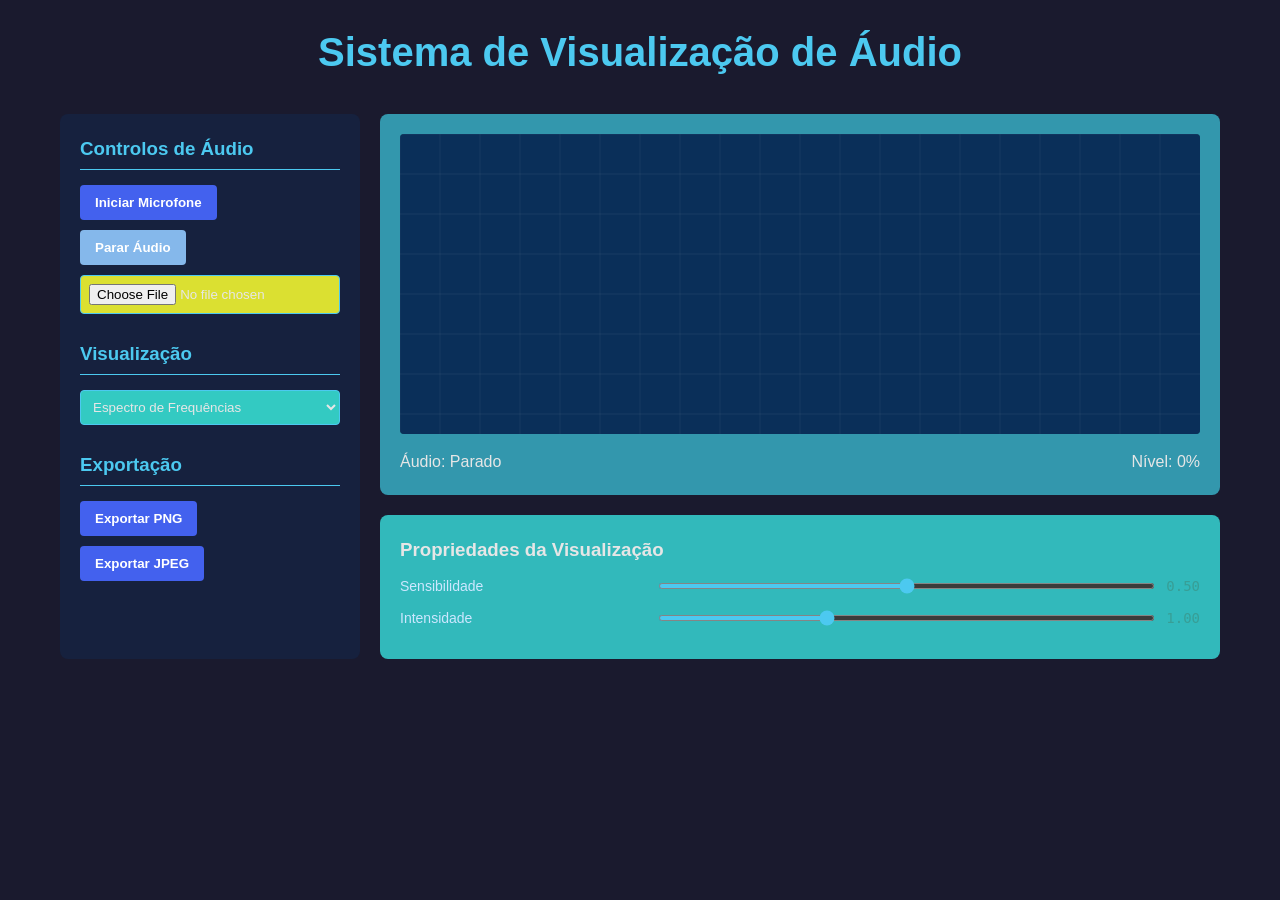
<file: Semestre3/PCM/Helena/TP3/index.html>
<!DOCTYPE html>
<html lang="pt">
<head>
    <meta charset="UTF-8">
    <meta name="viewport" content="width=device-width, initial-scale=1.0">
    <title>Sistema de Visualização de Áudio</title>
    <link rel="stylesheet" href="./style.css">
</head>
<body>
    <div id="app">
        <header>
            <h1>Sistema de Visualização de Áudio</h1>
        </header>
        
        <main>
            <section id="controls">
                <div class="control-group">
                    <h3>Controlos de Áudio</h3>
                    <button id="startMic" class="btn-primary">Iniciar Microfone</button>
                    <button id="stopAudio" class="btn-secondary" disabled>Parar Áudio</button>
                    <input type="file" id="audioFile" accept="audio/*">
                </div>
                
                <div class="control-group">
                    <h3>Visualização</h3>
                    <select id="visualizationType">
                        <option value="spectrum">Espectro de Frequências</option>
                        <option value="waveform">Forma de Onda</option>
                        <option value="particles">Partículas</option>
                    </select>
                </div>
                
                <div class="control-group">
                    <h3>Exportação</h3>
                    <button id="exportPNG" class="btn-primary">Exportar PNG</button>
                    <button id="exportJPEG" class="btn-primary">Exportar JPEG</button>
                </div>
            </section>
            
            <section id="visualization-area">
                <canvas id="audioCanvas"></canvas>
                <div id="audioInfo">
                    <p id="audioStatus">Áudio: Parado</p>
                    <p id="audioLevel">Nível: 0%</p>
                </div>
            </section>
            
            <section id="properties-panel">
                <h3>Propriedades da Visualização</h3>
                <div id="properties-container">
                    <div class="property-control">
                        <label for="sensitivity">Sensibilidade</label>
                        <input type="range" id="sensitivity" min="0" max="1" step="0.01" value="0.5">
                        <span id="sensitivity-value">0.50</span>
                    </div>

                <div class="property-control">
                    <label for="intensity">Intensidade</label>
                    <input type="range" id="intensity" min="0.5" max="2" step="0.01" value="1">
                    <span id="intensity-value">1.00</span>
                </div>
            </section>
        </main>
        
        <div id="errorModal" class="modal hidden">
            <div class="modal-content">
                <span class="close">&times;</span>
                <h3>Erro</h3>
                <p id="errorMessage"></p>
            </div>
        </div>
    </div>


    <script src="./app.js"></script>
    <script src="./AudioVisualization.js"></script>
    <script src="./WaveformVisualization.js"></script>
    <script src="./SpectrumVisualization.js"></script>
    <script src="./ParticleVisualization.js"></script>

    <script src="./AudioProcessor.js"></script>
    <script src="./VisualizationEngine.js"></script>
    <script src="./ExportManager.js"></script>

    <script src="./app.js"></script>

</body>
</html>
</file>
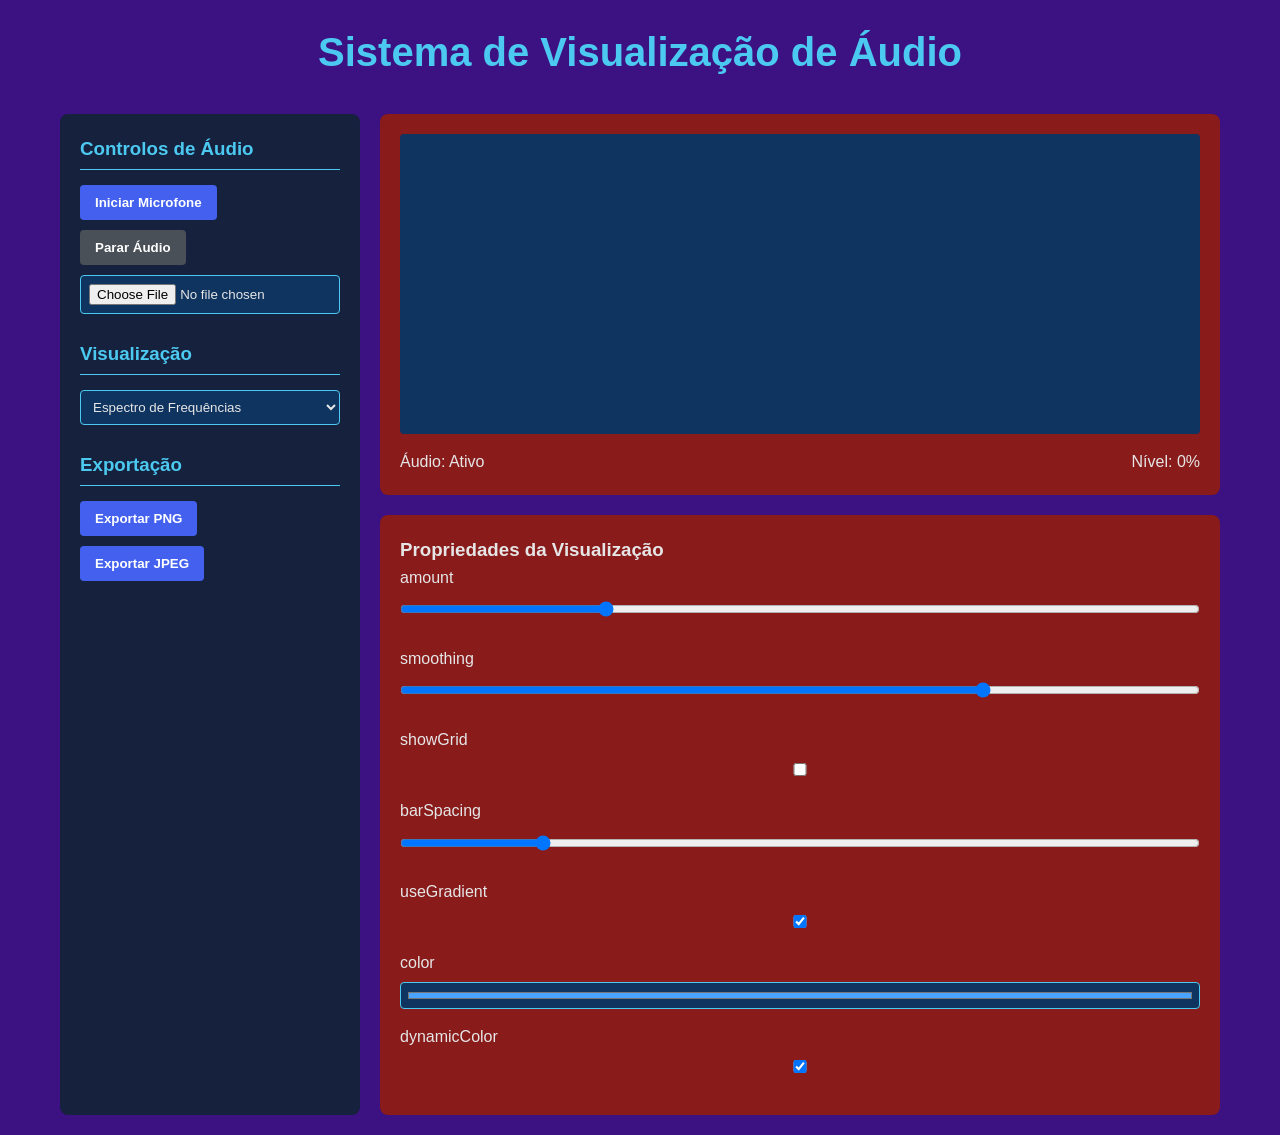
<file: Semestre3/PCM/Jorge/TP3/index.html>
<!DOCTYPE html>
<html lang="pt">
<head>
    <meta charset="UTF-8">
    <meta name="viewport" content="width=device-width, initial-scale=1.0">
    <title>Sistema de Visualização de Áudio</title>
    <link rel="stylesheet" href="styles.css">
</head>
<body>
    <div id="app">
        <header>
            <h1>Sistema de Visualização de Áudio</h1>
        </header>
        
        <main>
            <section id="controls">
                <div class="control-group">
                    <h3>Controlos de Áudio</h3>
                    <button id="startMic" class="btn-primary">Iniciar Microfone</button>
                    <button id="stopAudio" class="btn-secondary" disabled>Parar Áudio</button>
                    <input type="file" id="audioFile" accept="audio/*">
                </div>
                
                <div class="control-group">
                    <h3>Visualização</h3>
                    <select id="visualizationType">
                        <option value="spectrum">Espectro de Frequências</option>
                        <option value="waveform">Forma de Onda</option>
                        <option value="particles">Partículas</option>
                        <option value="oscilloscope">Osciloscópio</option>
                    </select>
                </div>
                
                <div class="control-group">
                    <h3>Exportação</h3>
                    <button id="exportPNG" class="btn-primary">Exportar PNG</button>
                    <button id="exportJPEG" class="btn-primary">Exportar JPEG</button>
                </div>
            </section>
            
            <section id="visualization-area">
                <canvas id="audioCanvas"></canvas>
                <div id="audioInfo">
                    <p id="audioStatus">Áudio: Parado</p>
                    <p id="audioLevel">Nível: 0%</p>
                </div>
            </section>
            
            <section id="properties-panel">
                <h3>Propriedades da Visualização</h3>
                <div id="properties-container">
                    <!-- Propriedades dinâmicas serão inseridas aqui -->
                </div>
            </section>
        </main>
        
        <div id="errorModal" class="modal hidden">
            <div class="modal-content">
                <span class="close">&times;</span>
                <h3>Erro</h3>
                <p id="errorMessage"></p>
            </div>
        </div>
    </div>
    
    <script src="app.js"></script>
    <script src="AudioProcessor.js"></script>
    <script src="AudioVisualization.js"></script>
    <script src="ExportManager.js"></script>
    <script src="ParticleVisualization.js"></script>
    <script src="SpectrumVisualization.js"></script>
    <script src="UIManager.js"></script>
    <script src="VisualizationEngine.js"></script>
    <script src="WaveformVisualization.js"></script>
    <script src="OscilloscopeVisualization.js"></script>
</body>
</html>
</file>
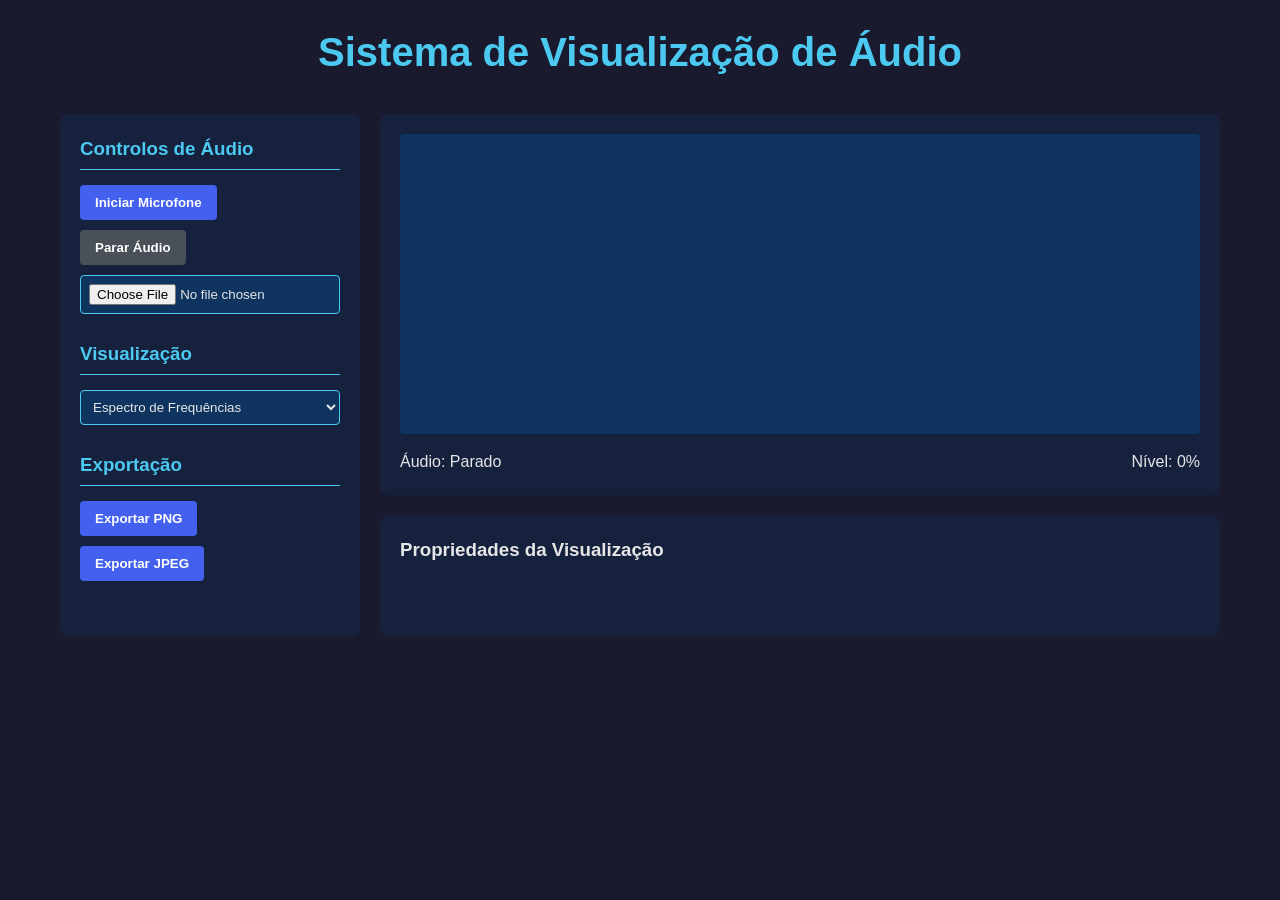
<file: Semestre3/PCM/Helena/WaveCanvas/WaveCanvas/index.html>
<!DOCTYPE html>
<html lang="pt">
<head>
    <meta charset="UTF-8">
    <meta name="viewport" content="width=device-width, initial-scale=1.0">
    <title>Sistema de Visualização de Áudio</title>
    <link rel="stylesheet" href="styles.css">
</head>
<body>
    <div id="app">
        <header>
            <h1>Sistema de Visualização de Áudio</h1>
        </header>
        
        <main>
            <section id="controls">
                <div class="control-group">
                    <h3>Controlos de Áudio</h3>
                    <button id="startMic" class="btn-primary">Iniciar Microfone</button>
                    <button id="stopAudio" class="btn-secondary" disabled>Parar Áudio</button>
                    <input type="file" id="audioFile" accept="audio/*">
                </div>
                
                <div class="control-group">
                    <h3>Visualização</h3>
                    <select id="visualizationType">
                        <option value="spectrum">Espectro de Frequências</option>
                        <option value="waveform">Forma de Onda</option>
                        <option value="particles">Partículas</option>
                    </select>
                </div>
                
                <div class="control-group">
                    <h3>Exportação</h3>
                    <button id="exportPNG" class="btn-primary">Exportar PNG</button>
                    <button id="exportJPEG" class="btn-primary">Exportar JPEG</button>
                </div>
            </section>
            
            <section id="visualization-area">
                <canvas id="audioCanvas"></canvas>
                <div id="audioInfo">
                    <p id="audioStatus">Áudio: Parado</p>
                    <p id="audioLevel">Nível: 0%</p>
                </div>
            </section>
            
            <section id="properties-panel">
                <h3>Propriedades da Visualização</h3>
                <div id="properties-container">
                    <!-- Propriedades dinâmicas serão inseridas aqui -->
                </div>
            </section>
        </main>
        
        <div id="errorModal" class="modal hidden">
            <div class="modal-content">
                <span class="close">&times;</span>
                <h3>Erro</h3>
                <p id="errorMessage"></p>
            </div>
        </div>
    </div>
    
    <script src="app.js"></script>
</body>
</html>
</file>
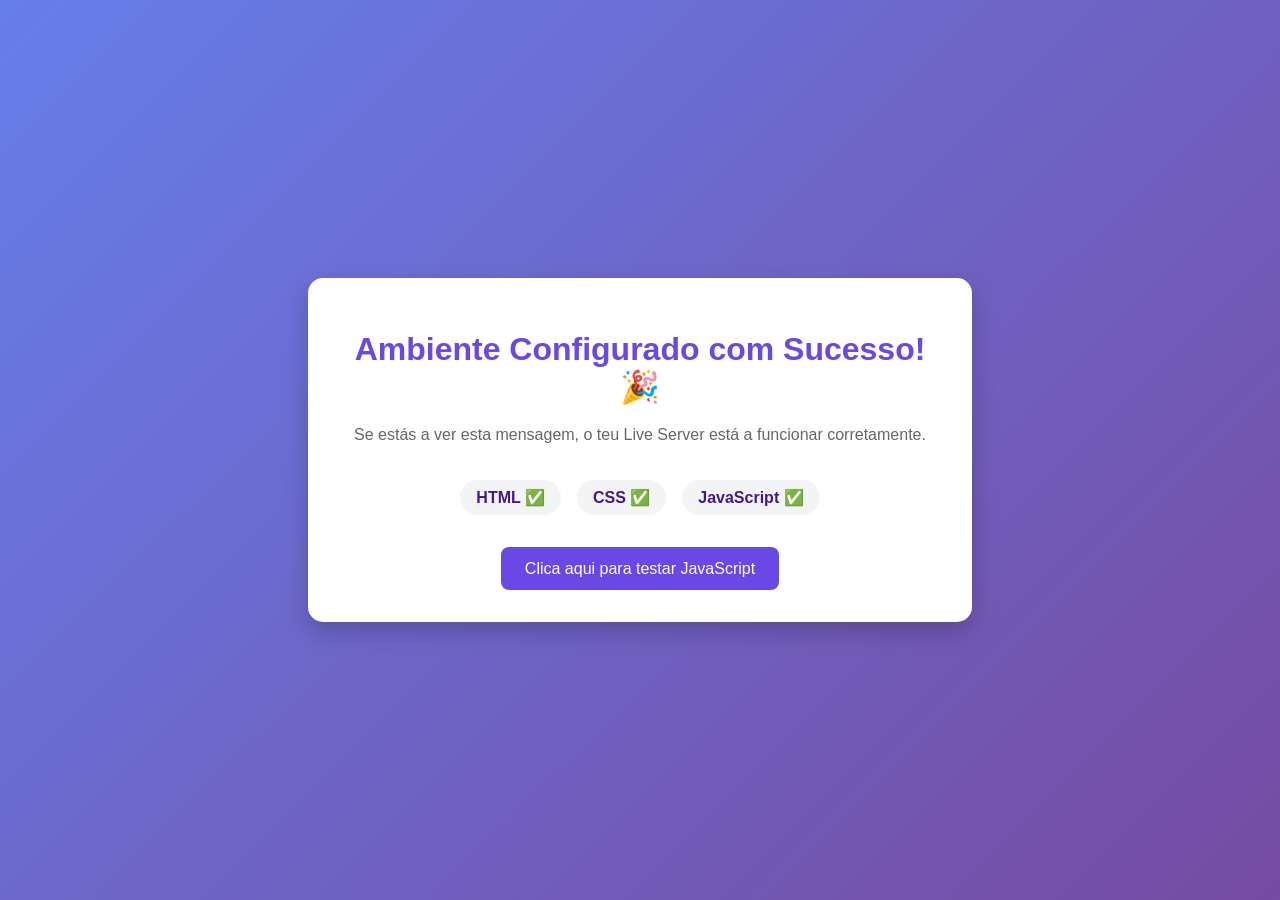
<file: Semestre3/PCM/Margarida/aula1/WWW/index.html>
<!DOCTYPE html>
<html lang="pt">
<head>
    <meta charset="UTF-8">
    <meta name="viewport" content="width=device-width, initial-scale=1.0">
    <title>Teste de Configuração - VS Code</title>
    <link rel="stylesheet" href="style.css">
</head>
<body>
    <div class="container">
        <h1>Ambiente Configurado com Sucesso! 🎉</h1>
        <p>Se estás a ver esta mensagem, o teu Live Server está a funcionar corretamente.</p>
        <div class="feature-list">
            <div class="feature">HTML ✅</div>
            <div class="feature">CSS ✅</div>
            <div class="feature">JavaScript ✅</div>
        </div>
        <button onclick="alerta()">Clica aqui para testar JavaScript</button>
    </div>

    <script>
        function alerta() {
            alert("JavaScript está a funcionar perfeitamente!");
        }
    </script>
</body>
</html>
</file>
<file: Semestre3/PCM/Helena/TP3/style.css>
* {
    margin: 0;
    padding: 0;
    box-sizing: border-box;
}

body {
    font-family: 'Segoe UI', Tahoma, Geneva, Verdana, sans-serif;
    background-color: #1a1a2e;
    color: #e6e6e6;
    line-height: 1.6;
}

#app {
    max-width: 1200px;
    margin: 0 auto;
    padding: 20px;
}

header {
    text-align: center;
    margin-bottom: 30px;
}

h1 {
    color: #4cc9f0;
    font-size: 2.5rem;
}

main {
    display: grid;
    grid-template-columns: 300px 1fr;
    grid-template-rows: auto 1fr;
    gap: 20px;
}

#controls {
    grid-column: 1;
    grid-row: 1 / span 2;
    background-color: #16213e;
    padding: 20px;
    border-radius: 8px;
}

.control-group {
    margin-bottom: 25px;
}

.control-group h3 {
    margin-bottom: 15px;
    color: #4cc9f0;
    border-bottom: 1px solid #4cc9f0;
    padding-bottom: 5px;
}

.btn-primary, .btn-secondary {
    padding: 10px 15px;
    border: none;
    border-radius: 4px;
    cursor: pointer;
    font-weight: bold;
    margin-right: 10px;
    margin-bottom: 10px;
    transition: background-color 0.3s;
}

.btn-primary {
    background-color: #4361ee;
    color: white;
}

.btn-primary:hover {
    background-color: #3a56d4;
}

.btn-secondary {
    background-color: #7db867;
    color: white;
}

.btn-secondary:hover {
    background-color: #1a2bc5;
}

.btn-primary:disabled, .btn-secondary:disabled {
    background-color: #85b8eb;
    cursor: not-allowed;
}

input[type="file"] {
    width: 100%;
    padding: 8px;
    background-color: #dbe031;
    border: 1px solid #4cc9f0;
    border-radius: 4px;
    color: #e6e6e6;
}

select {
    width: 100%;
    padding: 8px;
    background-color: #33cac2;
    border: 1px solid #4cc9f0;
    border-radius: 4px;
    color: #e6e6e6;
}

#visualization-area {
    grid-column: 2;
    grid-row: 1;
    background-color: #3397ad;
    padding: 20px;
    border-radius: 8px;
    display: flex;
    flex-direction: column;
    align-items: center;
}

#audioCanvas {
    width: 100%;
    height: 300px;
    background-color: #0f5960;
    border-radius: 4px;
}

#audioInfo {
    margin-top: 15px;
    width: 100%;
    display: flex;
    justify-content: space-between;
}

#properties-panel {
    grid-column: 2;
    grid-row: 2;
    background-color: #32b9bb;
    padding: 20px;
    border-radius: 8px;
}

.property-control {
  display: flex;
  align-items: center;
  justify-content: space-between;
  margin: 10px 0;
  color: #e6e6e6;
  font-size: 14px;
}

.property-control label {
  flex: 1;
  margin-right: 10px;
  color: #cce7ff;
}

.property-control input[type="range"] {
  flex: 2;
  accent-color: #4cc9f0;
  height: 6px;
  cursor: pointer;
}

.property-control span {
  width: 45px;
  text-align: right;
  font-family: monospace;
  color: #389e96;
}

.modal {
    position: fixed;
    top: 0;
    left: 0;
    width: 100%;
    height: 100%;
    background-color: rgba(43, 189, 181, 0.7);
    display: flex;
    justify-content: center;
    align-items: center;
    z-index: 1000;
}

.modal-content {
    background-color: #5bb3af;
    padding: 20px;
    border-radius: 8px;
    width: 400px;
    max-width: 90%;
    position: relative;
}

.close {
    position: absolute;
    top: 10px;
    right: 15px;
    font-size: 24px;
    cursor: pointer;
}

.hidden {
    display: none;
}
</file>
<file: Semestre3/PCM/Jorge/TP3/styles.css>
* {
  margin: 0;
  padding: 0;
  box-sizing: border-box;
}

body {
  font-family: "Segoe UI", Tahoma, Geneva, Verdana, sans-serif;
  background-color: #3c1181;
  color: #e6e6e6;
  line-height: 1.6;
}

#app {
  max-width: 1200px;
  margin: 0 auto;
  padding: 20px;
}

header {
  text-align: center;
  margin-bottom: 30px;
}

h1 {
  color: #4cc9f0;
  font-size: 2.5rem;
}

main {
  display: grid;
  grid-template-columns: 300px 1fr;
  grid-template-rows: auto 1fr;
  gap: 20px;
}

#controls {
  grid-column: 1;
  grid-row: 1 / span 2;
  background-color: #16213e;
  padding: 20px;
  border-radius: 8px;
}

.control-group {
  margin-bottom: 25px;
}

.control-group h3 {
  margin-bottom: 15px;
  color: #4cc9f0;
  border-bottom: 1px solid #4cc9f0;
  padding-bottom: 5px;
}

.btn-primary,
.btn-secondary {
  padding: 10px 15px;
  border: none;
  border-radius: 4px;
  cursor: pointer;
  font-weight: bold;
  margin-right: 10px;
  margin-bottom: 10px;
  transition: background-color 0.3s;
}

.btn-primary {
  background-color: #4361ee;
  color: white;
}

.btn-primary:hover {
  background-color: #d43a3a;
}

.btn-secondary {
  background-color: #6c757d;
  color: white;
}

.btn-secondary:hover {
  background-color: #5a6268;
}

.btn-primary:disabled,
.btn-secondary:disabled {
  background-color: #495057;
  cursor: not-allowed;
}

input[type="file"] {
  width: 100%;
  padding: 8px;
  background-color: #0f3460;
  border: 1px solid #4cc9f0;
  border-radius: 4px;
  color: #e6e6e6;
}

select {
  width: 100%;
  padding: 8px;
  background-color: #0f3460;
  border: 1px solid #4cc9f0;
  border-radius: 4px;
  color: #e6e6e6;
}

#visualization-area {
  grid-column: 2;
  grid-row: 1;
  background-color: #891b1b;
  padding: 20px;
  border-radius: 8px;
  display: flex;
  flex-direction: column;
  align-items: center;
}

#audioCanvas {
  width: 100%;
  height: 300px;
  background-color: #0f3460;
  border-radius: 4px;
}

#audioInfo {
  margin-top: 15px;
  width: 100%;
  display: flex;
  justify-content: space-between;
}

#properties-panel {
  grid-column: 2;
  grid-row: 2;
  background-color: #891b1b;
  padding: 20px;
  border-radius: 8px;
}

.property-control {
  margin-bottom: 15px;
}

.property-control label {
  display: block;
  margin-bottom: 5px;
}

.property-control input {
  width: 100%;
  padding: 5px;
  background-color: #0f3460;
  border: 1px solid #4cc9f0;
  border-radius: 4px;
  color: #e6e6e6;
}

.modal {
  position: fixed;
  top: 0;
  left: 0;
  width: 100%;
  height: 100%;
  background-color: rgba(0, 0, 0, 0.7);
  display: flex;
  justify-content: center;
  align-items: center;
  z-index: 1000;
}

.modal-content {
  background-color: #3e1616;
  padding: 20px;
  border-radius: 8px;
  width: 400px;
  max-width: 90%;
  position: relative;
}

.close {
  position: absolute;
  top: 10px;
  right: 15px;
  font-size: 24px;
  cursor: pointer;
}

.hidden {
  display: none;
}
</file>
<file: Semestre3/PCM/Helena/WaveCanvas/WaveCanvas/styles.css>
* {
    margin: 0;
    padding: 0;
    box-sizing: border-box;
}

body {
    font-family: 'Segoe UI', Tahoma, Geneva, Verdana, sans-serif;
    background-color: #1a1a2e;
    color: #e6e6e6;
    line-height: 1.6;
}

#app {
    max-width: 1200px;
    margin: 0 auto;
    padding: 20px;
}

header {
    text-align: center;
    margin-bottom: 30px;
}

h1 {
    color: #4cc9f0;
    font-size: 2.5rem;
}

main {
    display: grid;
    grid-template-columns: 300px 1fr;
    grid-template-rows: auto 1fr;
    gap: 20px;
}

#controls {
    grid-column: 1;
    grid-row: 1 / span 2;
    background-color: #16213e;
    padding: 20px;
    border-radius: 8px;
}

.control-group {
    margin-bottom: 25px;
}

.control-group h3 {
    margin-bottom: 15px;
    color: #4cc9f0;
    border-bottom: 1px solid #4cc9f0;
    padding-bottom: 5px;
}

.btn-primary, .btn-secondary {
    padding: 10px 15px;
    border: none;
    border-radius: 4px;
    cursor: pointer;
    font-weight: bold;
    margin-right: 10px;
    margin-bottom: 10px;
    transition: background-color 0.3s;
}

.btn-primary {
    background-color: #4361ee;
    color: white;
}

.btn-primary:hover {
    background-color: #3a56d4;
}

.btn-secondary {
    background-color: #6c757d;
    color: white;
}

.btn-secondary:hover {
    background-color: #5a6268;
}

.btn-primary:disabled, .btn-secondary:disabled {
    background-color: #495057;
    cursor: not-allowed;
}

input[type="file"] {
    width: 100%;
    padding: 8px;
    background-color: #0f3460;
    border: 1px solid #4cc9f0;
    border-radius: 4px;
    color: #e6e6e6;
}

select {
    width: 100%;
    padding: 8px;
    background-color: #0f3460;
    border: 1px solid #4cc9f0;
    border-radius: 4px;
    color: #e6e6e6;
}

#visualization-area {
    grid-column: 2;
    grid-row: 1;
    background-color: #16213e;
    padding: 20px;
    border-radius: 8px;
    display: flex;
    flex-direction: column;
    align-items: center;
}

#audioCanvas {
    width: 100%;
    height: 300px;
    background-color: #0f3460;
    border-radius: 4px;
}

#audioInfo {
    margin-top: 15px;
    width: 100%;
    display: flex;
    justify-content: space-between;
}

#properties-panel {
    grid-column: 2;
    grid-row: 2;
    background-color: #16213e;
    padding: 20px;
    border-radius: 8px;
}

.property-control {
    margin-bottom: 15px;
}

.property-control label {
    display: block;
    margin-bottom: 5px;
}

.property-control input {
    width: 100%;
    padding: 5px;
    background-color: #0f3460;
    border: 1px solid #4cc9f0;
    border-radius: 4px;
    color: #e6e6e6;
}

.modal {
    position: fixed;
    top: 0;
    left: 0;
    width: 100%;
    height: 100%;
    background-color: rgba(0, 0, 0, 0.7);
    display: flex;
    justify-content: center;
    align-items: center;
    z-index: 1000;
}

.modal-content {
    background-color: #16213e;
    padding: 20px;
    border-radius: 8px;
    width: 400px;
    max-width: 90%;
    position: relative;
}

.close {
    position: absolute;
    top: 10px;
    right: 15px;
    font-size: 24px;
    cursor: pointer;
}

.hidden {
    display: none;
}
</file>
<file: Semestre3/PCM/Margarida/aula1/WWW/style.css>
body {
    margin: 0;
    padding: 0;
    font-family: 'Segoe UI', Tahoma, Geneva, Verdana, sans-serif;
    background: linear-gradient(135deg, #667eea 0%, #764ba2 100%);
    min-height: 100vh;
    display: flex;
    justify-content: center;
    align-items: center;
    color: #333;
}

.container {
    background: white;
    padding: 2rem;
    border-radius: 15px;
    box-shadow: 0 10px 25px rgba(0, 0, 0, 0.2);
    text-align: center;
    max-width: 600px;
}

h1 {
    color: #6a48e6;
    margin-bottom: 1rem;
}

p {
    color: #666;
    line-height: 1.6;
    margin-bottom: 2rem;
}

.feature-list {
    display: flex;
    justify-content: center;
    gap: 1rem;
    margin-bottom: 2rem;
}

.feature {
    background: #f3f4f6;
    padding: 0.5rem 1rem;
    border-radius: 20px;
    font-weight: bold;
    color: #441693;
}

button {
    background: #6a48e6;
    color: white;
    border: none;
    padding: 0.8rem 1.5rem;
    border-radius: 8px;
    cursor: pointer;
    font-size: 1rem;
    transition: transform 0.2s, background 0.2s;
}

button:hover {
    background: #5a38c9;
    transform: translateY(-2px);
}
</file>
